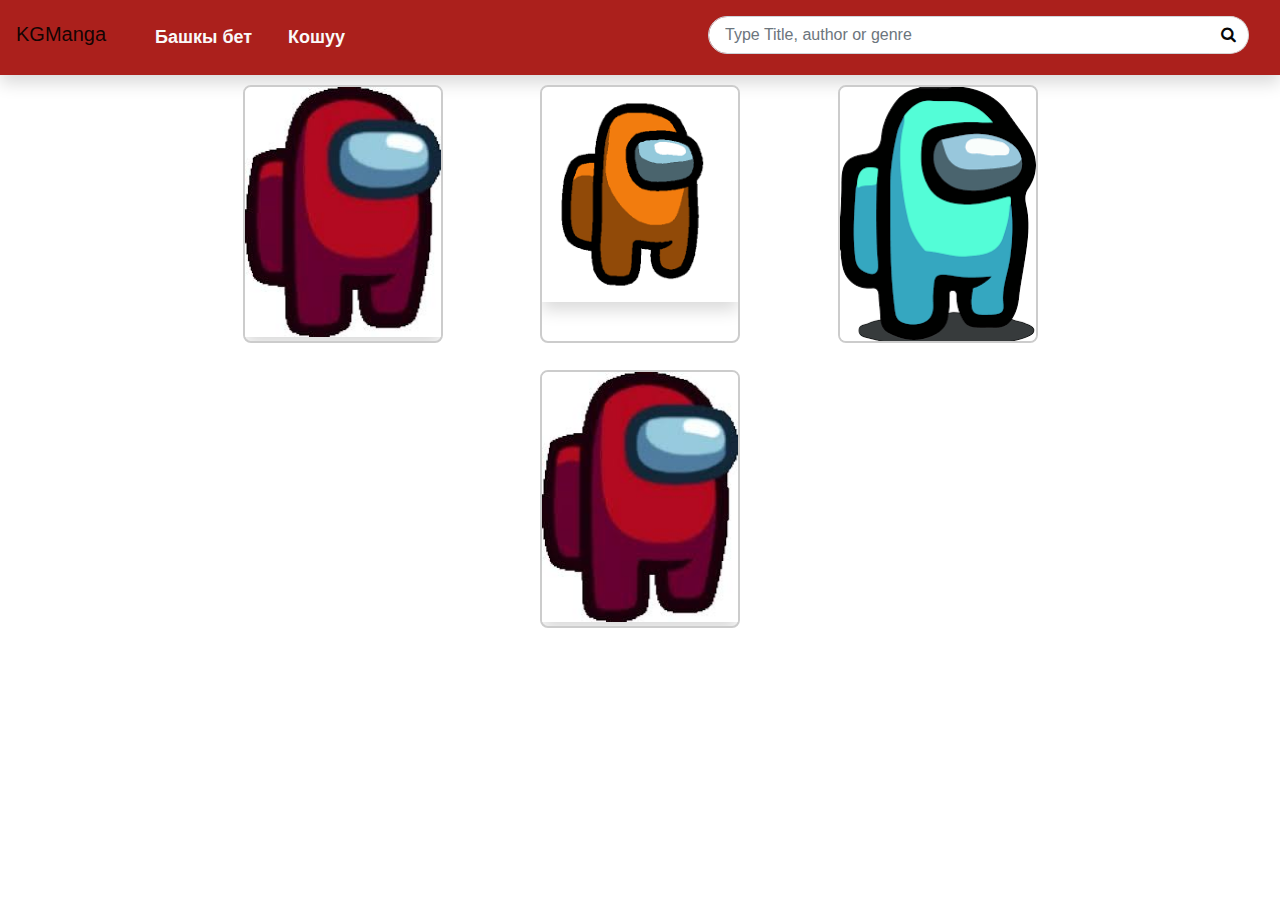
<file: index.html>
<!DOCTYPE html>
<html lang="en">
<head>
    <meta charset="UTF-8">
    <meta name="viewport" content="width=device-width, initial-scale=1.0">
    <title>Башкы бет</title>
    <link rel="stylesheet" href="styles.css">
    <link rel="stylesheet" href="https://cdnjs.cloudflare.com/ajax/libs/font-awesome/4.7.0/css/font-awesome.min.css">
    <link rel="stylesheet" href="bootstrap.min.css">
</head>
<body>
    <!-- Include the navbar -->
    <div id="navbar"></div>

    <div class="container">
        <div class="row">
            <div class="col-12">
                <div class="manga-grid">
                    <!-- Manga covers will be inserted here -->
                </div>
            </div>
        </div>
    </div>

    <script>
        const mangaList = [
    { title: 'Manga 1', cover: 'pages/chapter1/page1.jpg' },
    { title: 'Manga 2', cover: 'pages/chapter1/page2.jpg' },
    { title: 'Manga 3', cover: 'pages/chapter1/page3.jpg' },
    { title: 'Manga 4', cover: 'pages/chapter2/page4.jpg' },
    // Add more manga objects as needed
];

// Function to generate manga grid
function generateMangaGrid() {
    const mangaGrid = document.querySelector('.manga-grid');

    mangaList.forEach(manga => {
        const mangaItem = document.createElement('div');
        mangaItem.className = 'manga-item col-6 col-sm-3 col-md-3 col-lg-3';
        mangaItem.setAttribute('data-manga-title', manga.title);
        
        const link = document.createElement('a');
        link.href = `details.html?manga=${encodeURIComponent(manga.title)}`;
        link.className = 'manga-cover-button';
        
        const img = document.createElement('img');
        img.src = manga.cover;
        img.alt = `${manga.title} Cover`;
        img.className = 'shadow img-fluid';
        
        link.appendChild(img);
        mangaItem.appendChild(link);
        mangaGrid.appendChild(mangaItem);
    });
}

// Function to display saved progress
function displaySavedProgress() {
    const mangaItems = document.querySelectorAll('.manga-item');
    mangaItems.forEach(item => {
        const mangaTitle = item.dataset.mangaTitle;
        const savedPage = localStorage.getItem(`${mangaTitle}_currentPage`);
        if (savedPage !== null) {
            const progressElement = document.createElement('div');
            progressElement.className = 'manga-progress';
            progressElement.textContent = `Progress: Page ${parseInt(savedPage) + 1}`;
            item.appendChild(progressElement);
        }
    });
}

// Function to initialize the page
function initPage() {
    generateMangaGrid();
    displaySavedProgress();
}

// Call initPage when the DOM is fully loaded
document.addEventListener('DOMContentLoaded', initPage);

// Load navbar
fetch('navbar.html')
    .then(response => response.text())
    .then(data => {
        document.getElementById('navbar').innerHTML = data;
    });
</script>
</body>
</html>
</file>
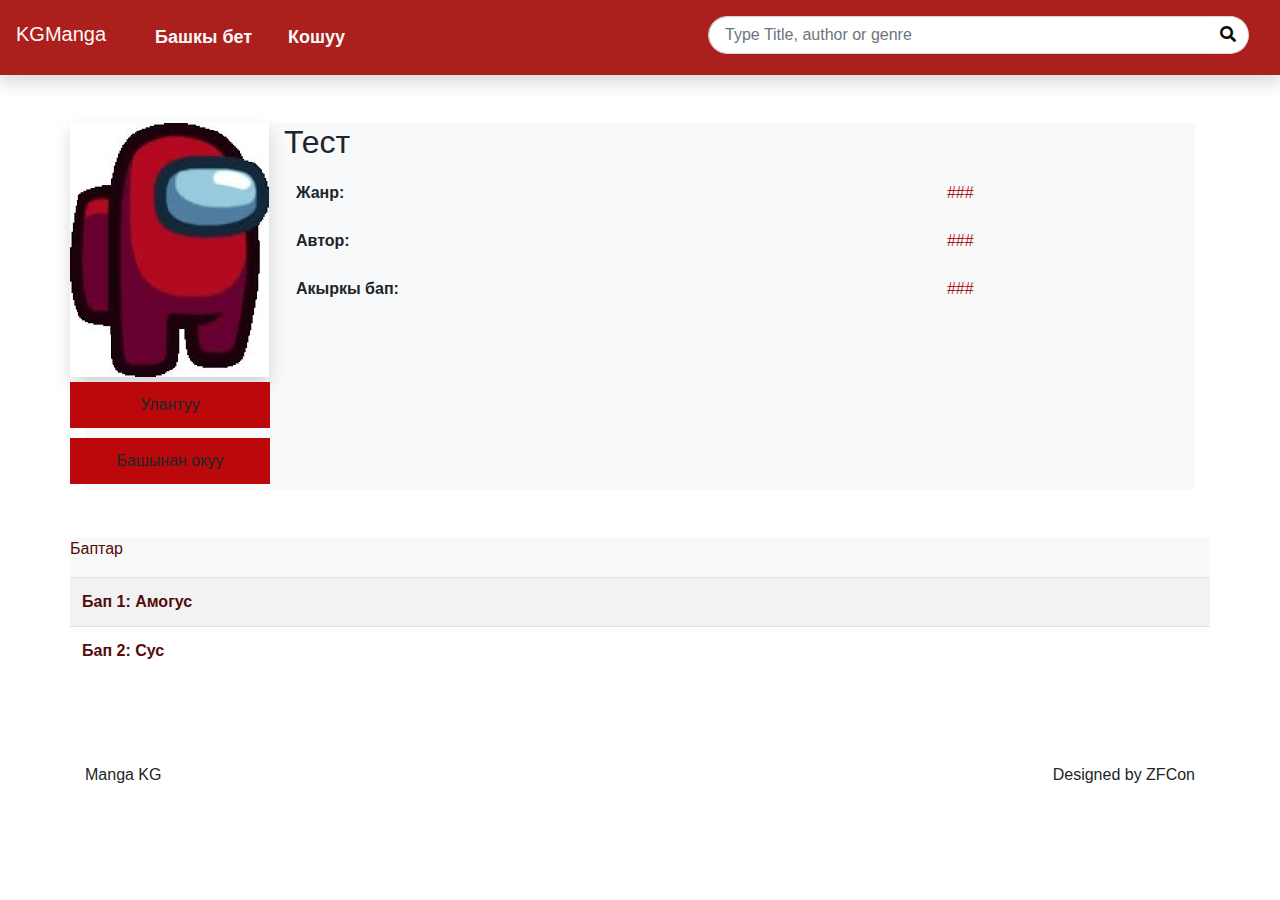
<file: details.html>
<!DOCTYPE html>
<html lang="en">

<head>
    <meta charset="UTF-8">
    <meta name="viewport" content="width=device-width, initial-scale=1, shrink-to-fit=no">
    <title>Manga Reader</title>

    <!-- css files -->
    <link rel="stylesheet" href="bootstrap.min.css">
    <link rel="stylesheet" href="https://use.fontawesome.com/releases/v5.10.2/css/all.css">
    <link rel="stylesheet" href="styles.css">
</head>

<body>
    <!-- Include the navbar -->
    <div id="navbar"></div>

    <script>
        fetch('navbar.html')
            .then(response => response.text())
            .then(data => {
                document.getElementById('navbar').innerHTML = data;
            });
    </script>

    <!-- start reading intro -->
    <div class="container my-5">
        <div class="read-intro bg-light">
            <div class="row">
                <div class="cover col-*">
                    <img class="shadow" src="pages/chapter1/page1.jpg" alt="">
                </div>
                <div class="info col">
                    <h2 class="head">Тест</h2>
                    <table class="table table-borderless">
                        <tbody>
                            <tr>
                                <th scope="row">Жанр:</th>
                                <td>###</td>
                            </tr>
                            <tr>
                                <th scope="row">Автор:</th>
                                <td>###</td>
                            </tr>
                            <tr>
                                <th scope="row">Акыркы бап:</th>
                                <td>###</td>
                            </tr>
                        </tbody>
                    </table>
                    <p>
                        
                    </p>
                </div>
            </div>
            <div class="row">
                <div class="button-container">
                    <a class="btn btn-red manga-btn" href="manga-reader.html">Улантуу</a>
                    <a id="startReading" class="btn btn-red manga-btn" href="manga-reader.html">Башынан окуу</a>
                </div>
            </div>
        </div>
    </div>
    <!-- end reading intro -->

    <!-- start intro lists -->
    <div class="container my-5 bg-white">
        <div class="intro-lists">
            <div class="head-list row bg-light">
                <ul class="list-unstyled list-inline">
                    <li class="list-inline-item"><a data-toggle="tab" class="active" href="#ch">Баптар</a></li>
                </ul>
            </div>
            <div class="tab-content">

                <!-- start ch -->
                <div id="ch" class="tab-pane fade in active show">
                    <div class="row">
                        <table class="table table-striped">
                            <tbody class="chapter-grid">
                                
                            </tbody>
                        </table>
                    </div>
                </div>
                <!-- end ch -->
            </div>
        </div>
    </div>

    <!-- start footer -->
    <footer>
        <div class="container py-4">
            <span class="copyright">Manga KG</span>
            <span class="design float-right">Designed by ZFCon</span>
        </div>
    </footer>
    <!-- end footer -->

    <!-- js files -->
    <script src="js/jquery-3.4.1.min.js"></script>
    <script src="https://cdnjs.cloudflare.com/ajax/libs/popper.js/1.14.7/umd/popper.min.js"
        integrity="sha384-UO2eT0CpHqdSJQ6hJty5KVphtPhzWj9WO1clHTMGa3JDZwrnQq4sF86dIHNDz0W1"
        crossorigin="anonymous"></script>
    <script src="js/bootstrap.min.js"></script>
    <script src="js/main.js"></script>
    <!-- End js files-->
    <script>
    /*Start reading button*/
    document.getElementById('startReading').addEventListener('click', function(e) {
        e.preventDefault();
        localStorage.setItem('Manga 1_currentChapter', '0');
        localStorage.setItem('Manga 1_currentPage', '0');
        window.location.href = 'manga-reader.html';
    });

    /*Dynamic chapters*/
    const chaptersList = [
        {chapterName: 'Амогус', chapterNumber: 1},
        {chapterName: 'Сус', chapterNumber: 2},
        // Add more chapters as needed
    ];

    function createChapterGrid(chapters) {
        const chapterGrid = document.querySelector('.chapter-grid');
        chapterGrid.innerHTML = ''; // Clear existing content

        chapters.forEach(chapter => {
            const row = document.createElement('tr');
            const link = document.createElement('a');
            link.href = `manga-reader.html?chapter=${chapter.chapterNumber}`;
            link.textContent = `Бап ${chapter.chapterNumber}: ${chapter.chapterName}`;
            
            // Add click event listener to update localStorage
            link.addEventListener('click', function(e) {
                e.preventDefault();
                const chapterIndex = chapter.chapterNumber - 1;
                localStorage.setItem('Manga 1_currentChapter', chapterIndex.toString());
                localStorage.setItem('Manga 1_currentPage', '0'); // Reset page to 0 for new chapter
                window.location.href = this.href;
            });

            const th = document.createElement('th');
            th.appendChild(link);
            row.appendChild(th);
            chapterGrid.appendChild(row);
        });
    }

    // Call the function to create the grid
    createChapterGrid(chaptersList);
</script>
</body>

</html>
</file>
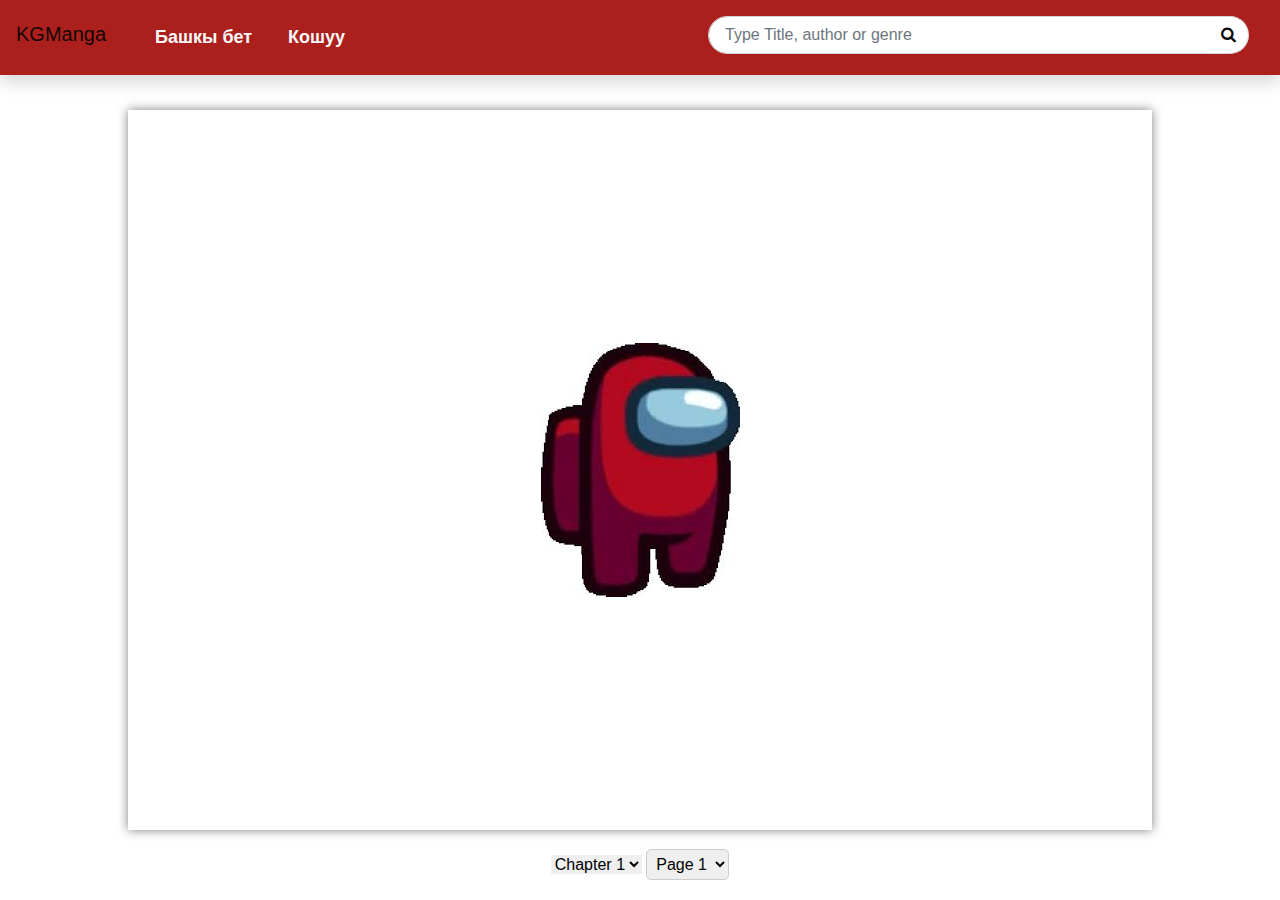
<file: manga-reader.html>
<!DOCTYPE html>
<html lang="en">
<head>
    <meta charset="UTF-8">
    <meta name="viewport" content="width=device-width, initial-scale=1.0">
    <title>Окугуч</title>
    <link rel="stylesheet" href="styles.css">
    <link rel="stylesheet" href="https://cdnjs.cloudflare.com/ajax/libs/font-awesome/4.7.0/css/font-awesome.min.css">
    <link rel="stylesheet" href="bootstrap.min.css">

</head>
<body>
    <!-- Include the navbar -->
    <div id="navbar"></div>
    <div class="reader">
        <div class="loader"></div>
        <img id="manga-page" src="pages/chapter1/page1.jpg" alt="Manga Page">
        <div class="controls">
          <div class="control" id="prev" style="left: 0;">&#9664;</div>
          <div class="control" id="next" style="right: 0;">&#9654;</div>
        </div>
    </div>
    <div class="page-selector">
        <select id="chapter-dropdown"></select>
        <select id="page-dropdown"></select>
    </div>
      
    <script>
        fetch('navbar.html')
            .then(response => response.text())
            .then(data => {
                document.getElementById('navbar').innerHTML = data;
            });

            const mangaData = {
                title: 'Manga 1',
                chapters: [
                    {
                        title: 'Chapter 1',
                        pages: [
                            'pages/chapter1/page1.jpg',
                            'pages/chapter1/page2.jpg',
                            'pages/chapter1/page3.jpg',
                        ]
                    },
                    {
                        title: 'Chapter 2',
                        pages: [
                            'pages/chapter2/page4.jpg',
                            'pages/chapter2/page5.jpg',
                            'pages/chapter2/page6.jpg',
                        ]
                    },
                    // Add more chapters as needed
                ]
            };

            let currentChapter = 0;
            let currentPage = 0;

            const imgElement = document.getElementById('manga-page');
            const prevButton = document.getElementById('prev');
            const nextButton = document.getElementById('next');
            const pageDropdown = document.getElementById('page-dropdown');
            const chapterDropdown = document.getElementById('chapter-dropdown');

            function updatePage() {
                document.querySelector('.reader').classList.add('loading');
                imgElement.classList.add('loading');
                imgElement.src = mangaData.chapters[currentChapter].pages[currentPage];
                pageDropdown.value = currentPage;
                chapterDropdown.value = currentChapter;
                
                // Save current chapter and page to localStorage
                localStorage.setItem(`${mangaData.title}_currentChapter`, currentChapter);
                localStorage.setItem(`${mangaData.title}_currentPage`, currentPage);
            }

            function loadSavedProgress() {
                const savedChapter = localStorage.getItem(`${mangaData.title}_currentChapter`);
                const savedPage = localStorage.getItem(`${mangaData.title}_currentPage`);
                if (savedChapter !== null && savedPage !== null) {
                    currentChapter = parseInt(savedChapter);
                    currentPage = parseInt(savedPage);
                } else {
                    currentChapter = 0;
                    currentPage = 0;
                }
                updatePage();
            }

            function populateDropdowns() {
                // Populate chapter dropdown
                mangaData.chapters.forEach((chapter, index) => {
                    const option = document.createElement('option');
                    option.value = index;
                    option.textContent = chapter.title;
                    chapterDropdown.appendChild(option);
                });

                // Populate page dropdown
                function updatePageDropdown() {
                    pageDropdown.innerHTML = '';
                    mangaData.chapters[currentChapter].pages.forEach((_, index) => {
                        const option = document.createElement('option');
                        option.value = index;
                        option.textContent = `Page ${index + 1}`;
                        pageDropdown.appendChild(option);
                    });
                }

                updatePageDropdown();
                chapterDropdown.addEventListener('change', (event) => {
                    currentChapter = parseInt(event.target.value);
                    currentPage = 0;
                    updatePageDropdown();
                    updatePage();
                });
            }

            imgElement.onload = function () {
                document.querySelector('.reader').classList.remove('loading');
                imgElement.classList.remove('loading');
            };

            prevButton.addEventListener('click', () => {
                if (currentPage > 0) {
                    currentPage--;
                } else if (currentChapter > 0) {
                    currentChapter--;
                    currentPage = mangaData.chapters[currentChapter].pages.length - 1;
                }
                updatePage();
            });

            nextButton.addEventListener('click', () => {
                if (currentPage < mangaData.chapters[currentChapter].pages.length - 1) {
                    currentPage++;
                } else if (currentChapter < mangaData.chapters.length - 1) {
                    currentChapter++;
                    currentPage = 0;
                }
                updatePage();
            });

            pageDropdown.addEventListener('change', (event) => {
                currentPage = parseInt(event.target.value);
                updatePage();
            });

            document.addEventListener('keydown', (event) => {
                if (event.key === 'ArrowLeft') {
                    if (currentPage > 0) {
                        currentPage--;
                    } else if (currentChapter > 0) {
                        currentChapter--;
                        currentPage = mangaData.chapters[currentChapter].pages.length - 1;
                    }
                    updatePage();
                } else if (event.key === 'ArrowRight') {
                    if (currentPage < mangaData.chapters[currentChapter].pages.length - 1) {
                        currentPage++;
                    } else if (currentChapter < mangaData.chapters.length - 1) {
                        currentChapter++;
                        currentPage = 0;
                    }
                    updatePage();
                }
            });

            // Initialize the page
            populateDropdowns();
            loadSavedProgress();
            updatePage();
    </script>
</body>
</html>
</file>
<file: styles.css>
/*
    Theme Name : ElitesCorp
    Auther Name : ZFCon

    Swatch 1
    #070707
    Swatch 2
    #faf9f9
    Swatch 3
    #c3b6ab
    Swatch 4
    #ab201c
    Swatch 5
    #a92d1c
    Swatch 6
    #4e544e
    Swatch 7
    #d9a83d
    Swatch 8
    #568c90
*/

/* start base */
*{
    border: 0;
    padding: 0;
    margin: 0;
    }

.content {
        padding: 20px;
    }
.manga-grid {
        display: flex;
        flex-wrap: wrap;
        justify-content: center;
    }
.manga-item {
        margin: 10px;
        text-align: center;
        position: relative;
    }
.manga-cover-button img {
        width: 100%;
        height: auto;
        object-fit: cover;
    }
.manga-progress {
        position: absolute;
        bottom: 0;
        left: 0;
        right: 0;
        background-color: rgba(0, 0, 0, 0.7);
        color: rgb(255, 255, 255);
        padding: 5px;
        font-size: 12px;
        text-align: center;
    }
    
body {
    font-family: Arial, sans-serif;
    margin: 0;
    padding: 0;
}

a {
    color: #530c0a;
    text-decoration: none;
    transition: all .3s ease-in-out;
}

a:hover {
    color: #ba080b;
    text-decoration: none;
}

table tbody tr td {
    color: #ab201c;
}

.btn-red {
    padding: 5px 10px;
    background-color: #ba080b;
    border-radius: 0;
    transition: all .3s ease-in-out;
}
.btn-red:hover {
    box-shadow: 0 0.225rem .5rem rgba(0,0,0,.15)!important;
    color: #faf9f9;
}

/* end base */

/* Navbar Styles */
.navbar {
    background-color: #ab201c;
    padding: 0 1rem;
    box-shadow: 0 2px 4px rgba(0, 0, 0, 0.1);
}

.navbar .navbar-brand {
    color: #faf9f9;
    font-size: 24px;
    font-weight: bold;
    transition: all 0.2s ease-in-out;
}

.navbar .navbar-nav .nav-item .nav-link {
    color: #faf9f9;
    font-size: 18px;
    font-weight: bold;
    transition: all 0.2s ease-in-out;
}

.navbar .navbar-nav .nav-item {
    padding: 0 10px;
}

.navbar .navbar-nav .nav-item.active .nav-link, 
.navbar .navbar-nav .nav-item .nav-link:hover {
    border-bottom: 3px solid #faf9f9;
}

.navbar .search .input-group {
    width: 100%;
}

.navbar .search input[type='text'] {
    border-radius: 100px 0 0 100px;
    padding: 0.375rem 1rem;
}

.navbar .search button {
    border-radius: 0 100px 100px 0;
    background-color: #fff;
    border: 1px solid #d8d5d5;
    border-left: none;
    color: #070707;
}

.navbar .search button:hover {
    color: #ab201c;
}

.navbar .profile, 
.navbar .profile .btn {
    color: #faf9f9;
    transition: all 0.2s ease-in-out;
}

.navbar .profile .btn:hover {
    color: #070707;
}

.navbar .profile .saved span, 
.navbar .profile .saved a:last-of-type {
    color: #ab201c;
}

.navbar .profile .account, 
.navbar .profile .saved {
    display: inline-block;
}

.dropdown-menu-right {
    right: 50px;
}

/* end navbar */

/*Start button*/

.reader-button {
    display: inline-block;
    margin-top: 20px;
    padding: 10px 20px;
    background-color: #333;
    color: white;
    text-decoration: none;
    border-radius: 5px;
}

.reader-button:hover {
    background-color: #575757;
}

/*End button*/

/*Start details*/

.button-container {
    display: flex;
    flex-direction: column;
    align-items: left;
    width: 100%;
}

.manga-btn {
    width: 200px;
    margin: 5px 0;
    padding: 10px 0;
    text-align: center;
}

/*End details*/

/*Start reader*/

@media (max-width: 768px) {
    .navbar {
        flex-direction: column;
    }

    .reader {
        width: 100%;
        height: auto;
    }

    .controls .control {
        width: 100%;
        height: 50%;
    }
}

.reader {
    width: 80%;
    height: 80vh;
    box-shadow: 0 0 10px rgba(0, 0, 0, 0.5);
    background-color: white;
    display: flex;
    justify-content: center;
    align-items: center;
    margin-top: 20px;
    position: absolute;
    left: 50%;
    top: 50%;
    transform: translate(-50%, -50%);
    z-index: 1;
}

.reader img {
    max-width: 100%;
    max-height: 100%;
    transition: opacity 0.5s ease-in-out;
}

.reader img.loading {
    opacity: 0;
}

.controls {
    position: absolute;
    width: 100%;
    height: 100%;
    display: flex;
    justify-content: space-between;
    align-items: center;
    top: 0;
    left: 0;
}

.control {
    width: 50%;
    height: 100%;
    cursor: pointer;
    display: flex;
    justify-content: center;
    align-items: center;
    opacity: 0;
    transition: opacity 0.3s;
}

.reader:hover .control {
    opacity: 0.3;
}

.loader {
    display: none;
    position: absolute;
    top: 50%;
    left: 50%;
    transform: translate(-50%, -50%);
    border: 8px solid #f3f3f3;
    border-radius: 50%;
    border-top: 8px solid #333;
    width: 60px;
    height: 60px;
    animation: spin 1s linear infinite;
}

@keyframes spin {
    0% { transform: rotate(0deg); }
    100% { transform: rotate(360deg); }
}

.reader.loading .loader {
    display: block;
}

.page-selector {
    position: absolute;
    bottom: 10px; /* Adjust as needed */
    left: 0;
    width: 100%;
    text-align: center;
    padding: 10px;
  }
  
  #page-dropdown {
    font-size: 16px;
    padding: 5px;
    border-radius: 5px;
    border: 1px solid #ccc;
  }

/*End reader*/

/*Test*/

.manga-cover-button {
    display: inline-block;
    width: 200px;  /* Set a specific width */
    height: 258px; /* Set a specific height */
    border: 2px solid #ccc;
    border-radius: 8px;
    overflow: hidden;
    transition: transform 0.2s;
  }
  
  .manga-cover-button:hover {
    transform: scale(1.05);
  }
  
  .manga-cover {
    width: 100%;
    height: 100%;
    object-fit: cover;
    object-position: center;
  }

/*Test*/
</file>
